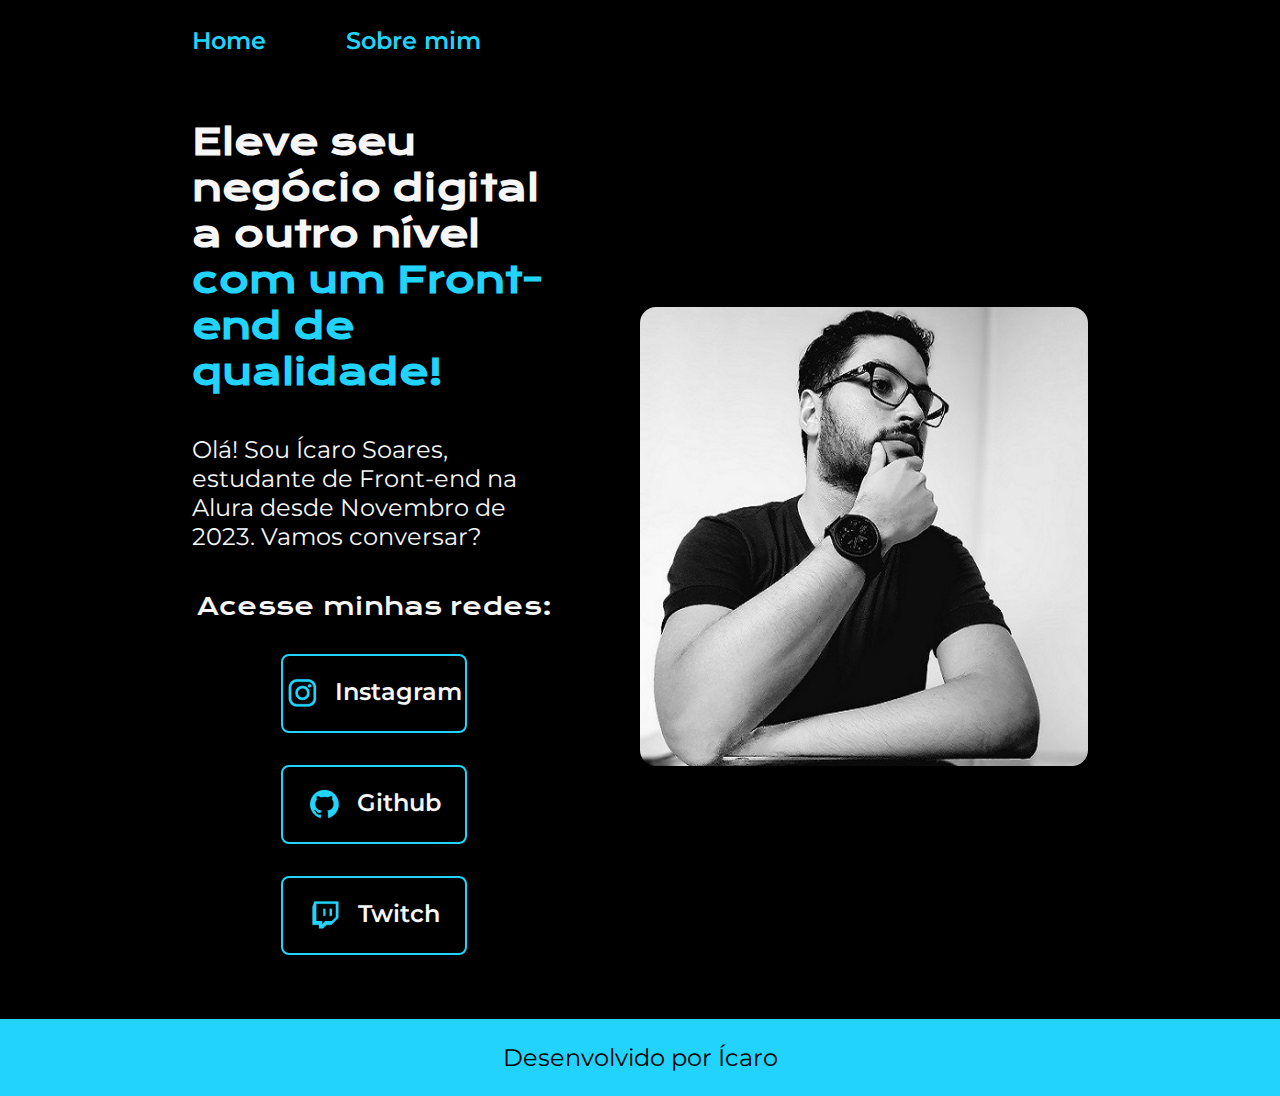
<file: index.html>
<!DOCTYPE html>
<html lang="pt-br">
<head>
    <meta charset="UTF-8">
    <meta http-equiv="X-UA-Compatible" content="IE-edge">
    <meta name="viewport" content="width=device-width, initial-scale=1.0">
    <title>Portfolio</title>
    <link rel="stylesheet" href="./styles/style.css">
</head>
<body>
    <header class="cabecalho">
        <nav class="cabecalho__menu">
            <a class="cabecalho__menu__link" href="index.html">Home</a>
            <a class="cabecalho__menu__link" href="about.html">Sobre mim</a>
        </nav>
    </header>
    <main class="container">
        <section class="container__conteudo">
            <h1 class="container__conteudo__titulo">Eleve seu negócio digital a outro nível 
                <strong class="texto-destaque">com um Front-end de qualidade!
                </strong></h1>
            <p class="container__conteudo__texto">
                Olá! Sou Ícaro Soares, estudante de Front-end na Alura desde Novembro de 2023.
                Vamos conversar?
            </p>
            <div class="container__links">
                <h2 class="container__links__subtitulo">Acesse minhas redes:</h2>
                <a class="container__links__navegacao" href="http://instagram.com/icarosoaresofficial">
                    <img src="./assets/instagram.png" alt="">Instagram
                </a>
                <a class="container__links__navegacao" href="http://github.com/icarocoder">
                    <img src="./assets/github.png" alt="">Github
                </a>
                <a class="container__links__navegacao" href="http://twitch.tv/nintygame">
                    <img src="./assets/twitch.png" alt="">Twitch
                </a>
            </div>
        </section>
        <img class="container__imagem" src="./assets/imagem.jpg" alt="foto de ícaro soares">
    </main>
    <footer class="rodape">Desenvolvido por Ícaro</footer>
</body>
</html>
</file>
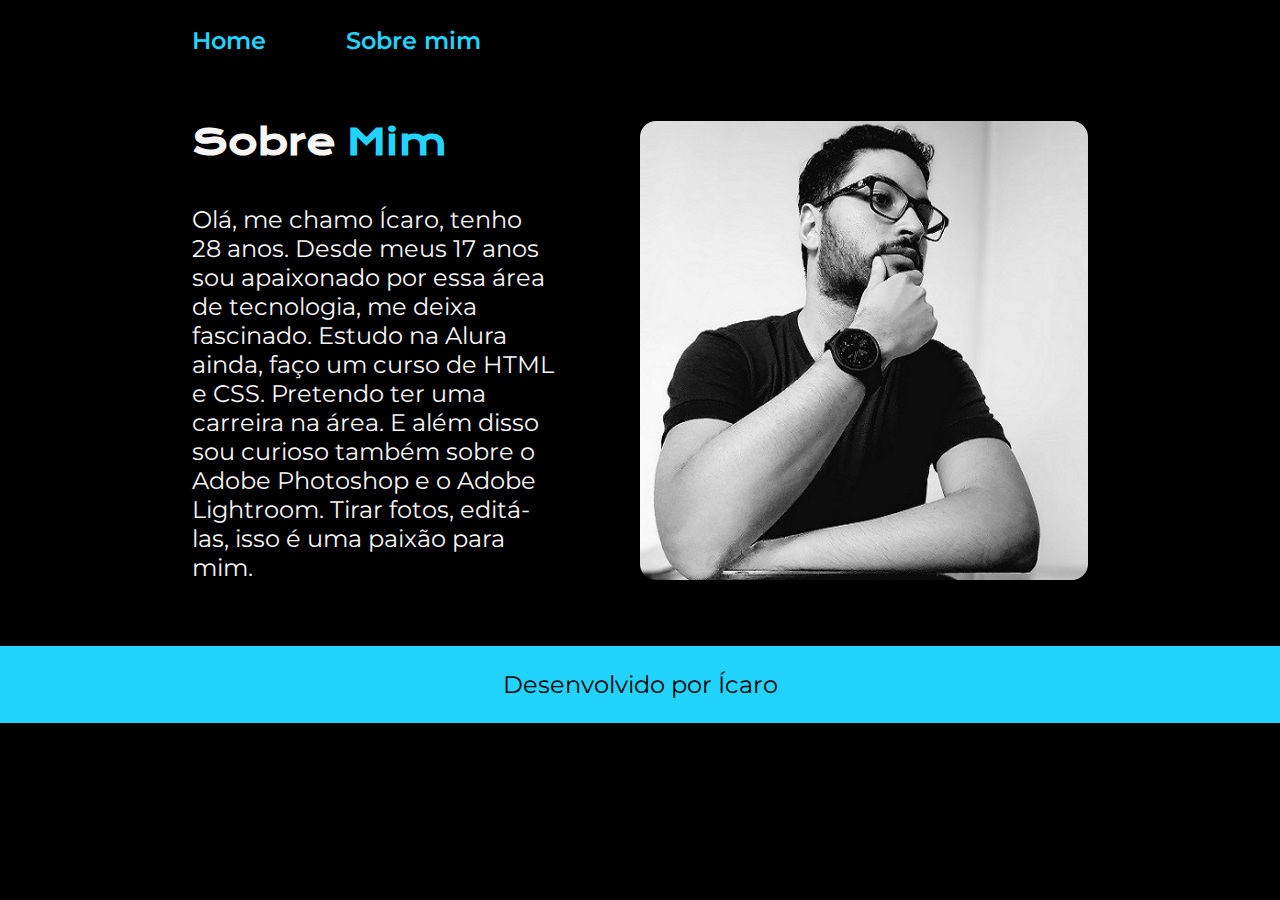
<file: about.html>
<!DOCTYPE html>
<html lang="pt-br">
<head>
    <meta charset="UTF-8">
    <meta http-equiv="X-UA-Compatible" content="IE-edge">
    <meta name="viewport" content="width=device-width, initial-scale=1.0">
    <title>Sobre Mim</title>
    <link rel="stylesheet" href="./styles/style.css">
</head>
<body>
    <header class="cabecalho">
        <nav class="cabecalho__menu">
            <a class="cabecalho__menu__link" href="index.html">Home</a>
            <a class="cabecalho__menu__link" href="about.html">Sobre mim</a>
        </nav>
    </header>
    <main class="container">
        <section class="container__conteudo">
            <h1 class="container__conteudo__titulo">Sobre <strong class="texto-destaque">Mim</strong></h1>
            <p class="container__conteudo__texto">Olá, me chamo Ícaro, tenho 28 anos.
                Desde meus 17 anos sou apaixonado por essa área de tecnologia, me deixa fascinado.
                Estudo na Alura ainda, faço um curso de HTML e CSS. Pretendo ter uma carreira na área.
                E além disso sou curioso também sobre o Adobe Photoshop e o Adobe Lightroom.
                Tirar fotos, editá-las, isso é uma paixão para mim.
            </p>
        </section>
        <img class="container__imagem" src="./assets/imagem.jpg" alt="Foto de Ícaro">
    </main>
    <footer class="rodape">Desenvolvido por Ícaro</footer>
</body>
</html>
</file>
<file: styles/style.css>
@import url('https://fonts.googleapis.com/css2?family=Krona+One&family=Montserrat:ital,wght@0,100..900;1,100..900&display=swap');

:root{
    --cor-primaria: #000000;
    --cor-secundaria: #F6F6F6;
    --cor-terciaria: #22D4FD;
    --cor-hover: #272727;

    --fonte-primaria: 'Krona One', sans-serif;
    --fonte-secundaria: 'Montserrat', sans-serif;
}

*{
    margin: 0;
    padding: 0;
}

.cabecalho{
    padding: 2% 0% 0% 15%;
}

.cabecalho__menu{
    display: flex;
    gap: 80px;
}

.cabecalho__menu__link{
    font-family: var(--fonte-secundaria);
    font-size: 1.5rem;
    font-weight: 600;
    color: var(--cor-terciaria);
    text-decoration: none;
}

body{
    box-sizing: border-box;
    background-color: var(--cor-primaria);
    color: var(--cor-secundaria);
}

.container{
    padding: 5% 15%;
    display: flex;
    align-items: center;
    justify-content: space-between;
    gap: 84px;
}

.container__conteudo{
    width: 50%;
    display: flex;
    flex-direction: column;
    gap: 40px;
}

.container__conteudo__titulo{
    font-size: 2.25rem;
    font-family: var(--fonte-primaria);
}

.texto-destaque{
    color: var(--cor-terciaria);
}

.container__conteudo__texto{
    font-size: 1.5rem;
    font-family: var(--fonte-secundaria);
}

.container__links{
    display: flex;
    flex-direction: column;
    justify-content: space-between;
    align-items: center;
    gap: 32px;
}

.container__links__subtitulo{
    font-family: var(--fonte-primaria);
    font-weight: 400;
    font-size: 1.5rem;
}

.container__links__navegacao{
    display: flex;
    justify-content: center;
    gap: 16px;
    border: 2px solid var(--cor-terciaria);
    width: 50%;
    text-align: center;
    border-radius: 8px;
    font-size: 1.5rem;
    font-weight: 600;
    padding: 21.5px 0;
    text-decoration: none;
    color: var(--cor-secundaria);
    font-family: var(--fonte-secundaria);
}

.container__links__links:hover{
    background-color: var(--cor-hover);
}

.container__imagem{
    width: 50%;
    border-radius: 16px;
}

.rodape{
    color: var(--cor-primaria);
    background-color: var(--cor-terciaria);
    padding: 24px;
    text-align: center;
    font-family: var(--fonte-secundaria);
    font-size: 1.5rem;
    font-weight: 400; 
}

@media (max-width: 1200px){
    .cabecalho{
        padding: 10%;
    }

    .cabecalho__menu{
        justify-content: center;
    }

    .container{
        flex-direction: column-reverse;
        padding: 5%;
    }

    .container__conteudo{
        width: auto;
    }

}
</file>
